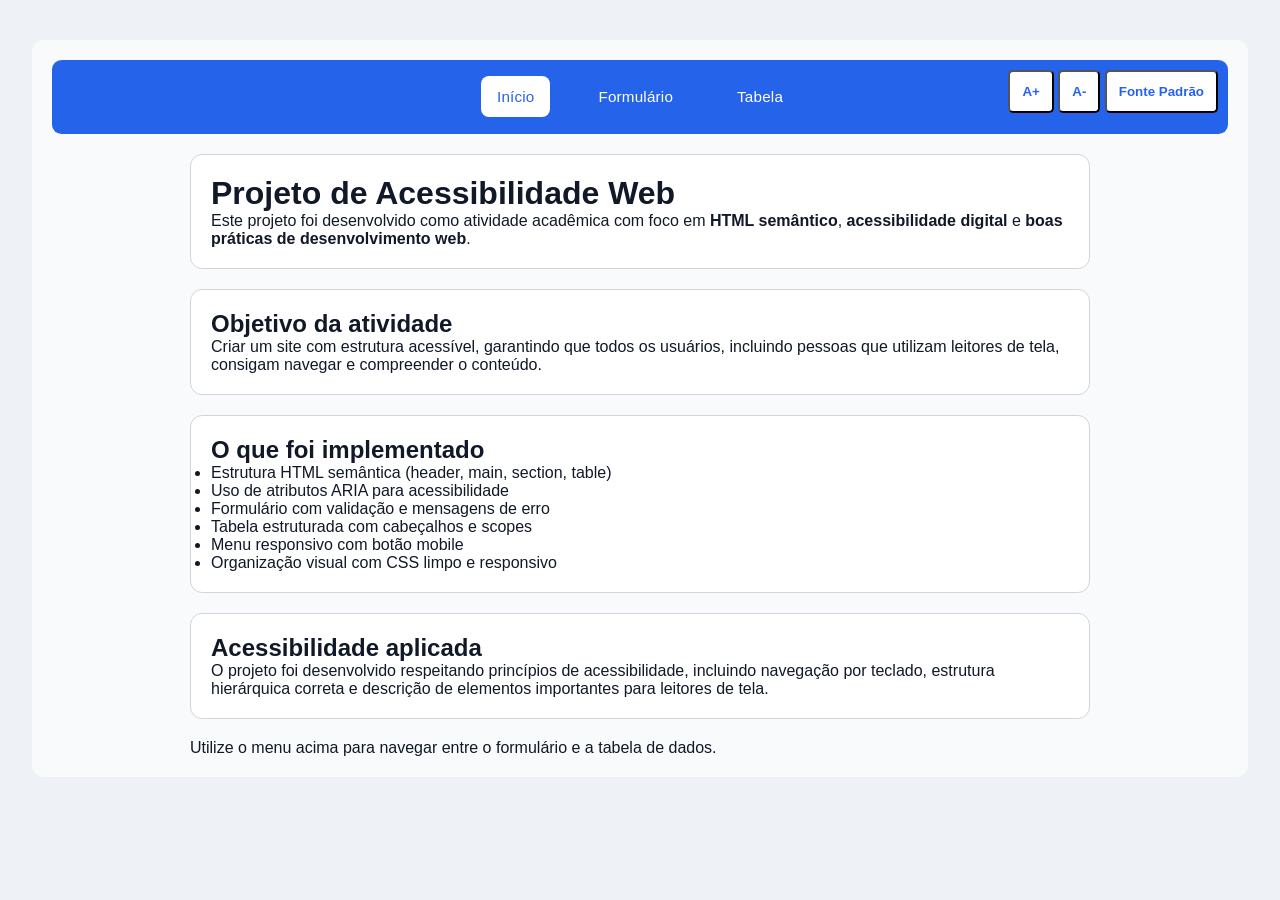
<file: index.html>
<!DOCTYPE html>
<html lang="pt-BR">

<head>
  <meta charset="UTF-8">
  <meta name="viewport" content="width=device-width, initial-scale=1.0">
  <title>Projeto de Acessibilidade</title>
  <link rel="stylesheet" href="style.css">
</head>

<body>

<header>
  <nav aria-label="Menu principal">
    <button id="btn-menu" aria-expanded="false">☰ Menu</button>

    <ul id="menu" class="menu">
      <li><a href="index.html" aria-current="page">Início</a></li>
      <li><a href="form.html">Formulário</a></li>
      <li><a href="tabela.html" >Tabela</a></li>
    </ul>
  </nav>

  <!-- BOTÕES DE ACESSIBILIDADE -->
  <div class="acessibilidade">
  
<button id="aumentar" aria-label="Aumentar tamanho da fonte">A+</button>
<button id="diminuir" aria-label="Diminuir tamanho da fonte">A-</button>
<button id="padrao" aria-label="Voltar fonte para padrão">Fonte Padrão</button>
  </div>
</header>

<main class="pagina-home">

  <!-- HERO -->
  <section class="card">
    <h1>Projeto de Acessibilidade Web</h1>

    <p>
      Este projeto foi desenvolvido como atividade acadêmica com foco em
      <strong>HTML semântico</strong>, <strong>acessibilidade digital</strong> e
      <strong>boas práticas de desenvolvimento web</strong>.
    </p>
  </section>

  <!-- SOBRE O PROJETO -->
  <section class="card">

    <h2> Objetivo da atividade</h2>

    <p>
      Criar um site com estrutura acessível, garantindo que todos os usuários,
      incluindo pessoas que utilizam leitores de tela, consigam navegar e compreender o conteúdo.
    </p>

  </section>

  <!-- O QUE FOI FEITO -->
  <section class="card">

    <h2> O que foi implementado</h2>

    <ul>
      <li>Estrutura HTML semântica (header, main, section, table)</li>
      <li>Uso de atributos ARIA para acessibilidade</li>
      <li>Formulário com validação e mensagens de erro</li>
      <li>Tabela estruturada com cabeçalhos e scopes</li>
      <li>Menu responsivo com botão mobile</li>
      <li>Organização visual com CSS limpo e responsivo</li>
    </ul>

  </section>

  <!-- ACESSIBILIDADE -->
  <section class="card destaque">

    <h2>Acessibilidade aplicada</h2>

    <p>
      O projeto foi desenvolvido respeitando princípios de acessibilidade,
      incluindo navegação por teclado, estrutura hierárquica correta e
      descrição de elementos importantes para leitores de tela.
    </p>

  </section>

    <p>
      Utilize o menu acima para navegar entre o formulário e a tabela de dados.
    </p>


</main>

<script src="script.js"></script>
</body>
</html>
</file>
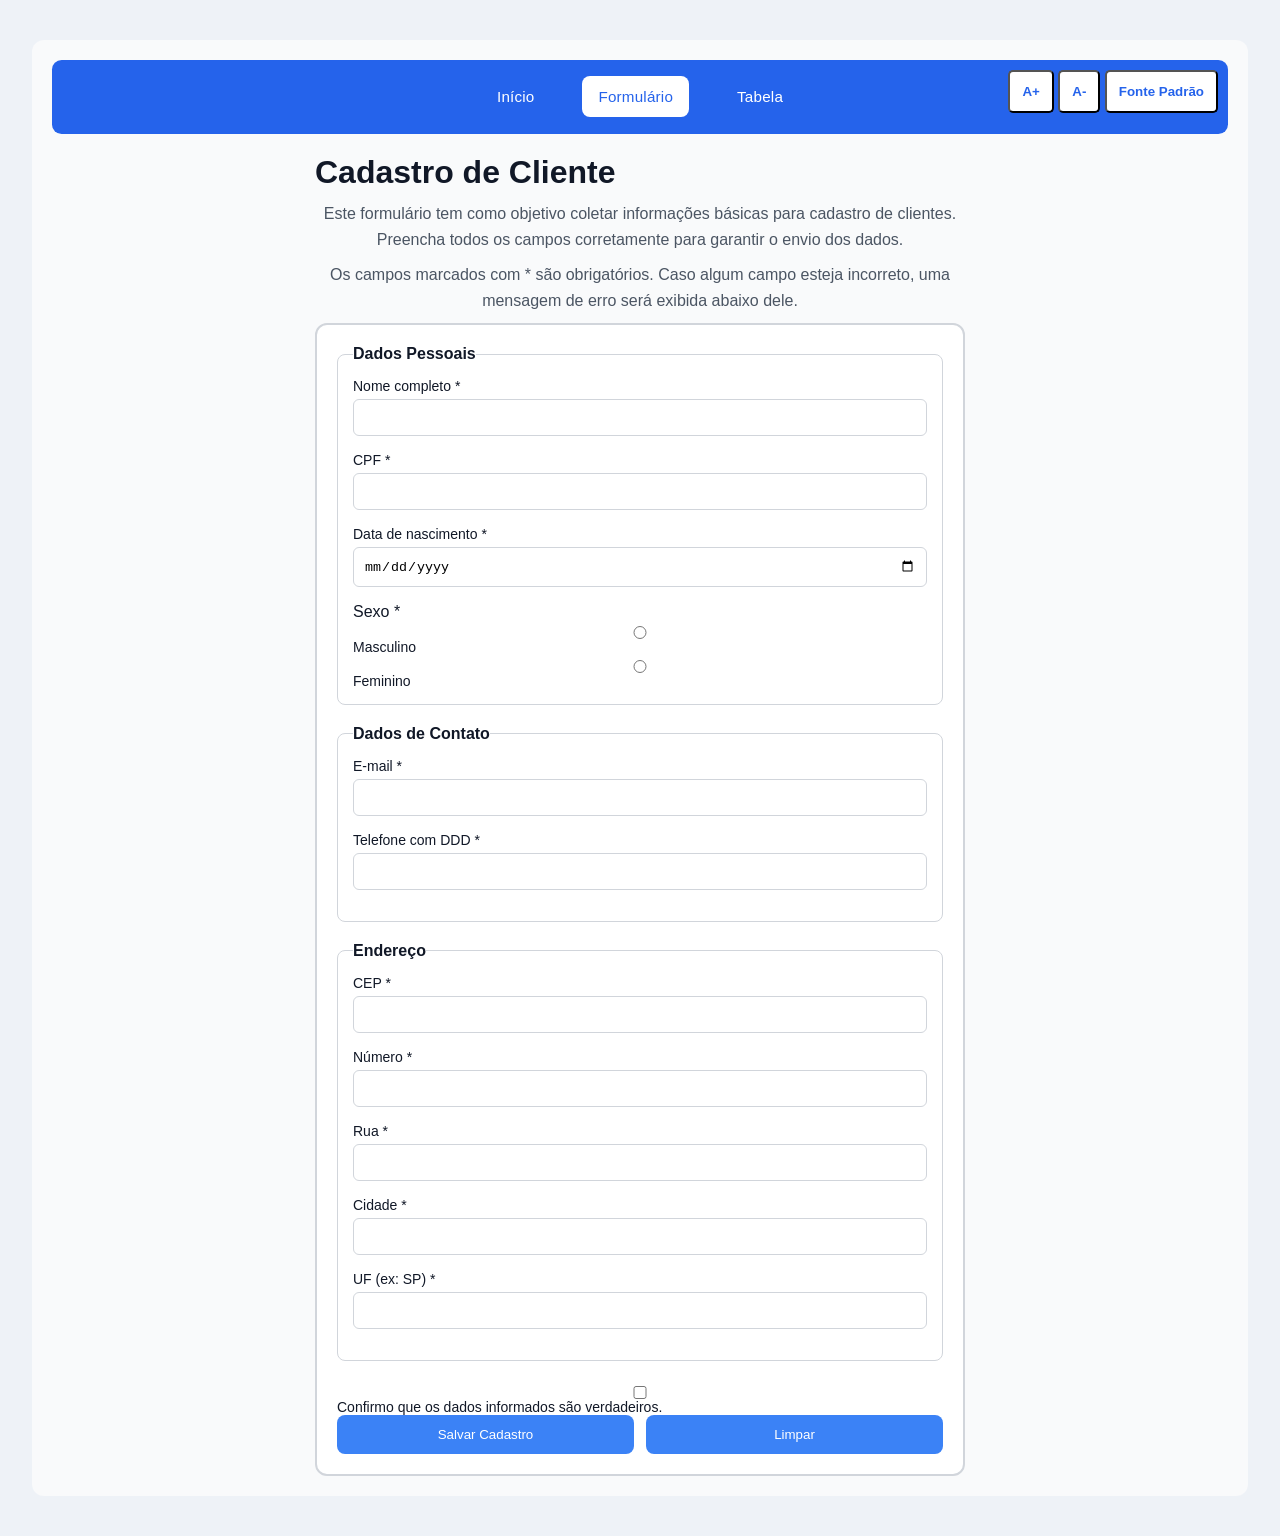
<file: form.html>
<!DOCTYPE html>
<html lang="pt-BR">
<head>
  <meta charset="UTF-8">
  <meta name="viewport" content="width=device-width, initial-scale=1.0">
  <title>Cadastro</title>
  <link rel="stylesheet" href="style.css">
</head>

<body>

<header>
  <nav aria-label="Menu principal">
    <button id="btn-menu" aria-expanded="false">☰ Menu</button>

    <ul id="menu" class="menu">
      <li><a href="index.html">Início</a></li>
      <li><a href="form.html" aria-current="page">Formulário</a></li>
      <li><a href="tabela.html" >Tabela</a></li>
    </ul>
  </nav>

  <!-- BOTÕES DE ACESSIBILIDADE -->
  <div class="acessibilidade">
  
<button id="aumentar" aria-label="Aumentar tamanho da fonte">A+</button>
<button id="diminuir" aria-label="Diminuir tamanho da fonte">A-</button>
<button id="padrao" aria-label="Voltar fonte para padrão">Fonte Padrão</button>
  </div>
</header>

<main class="pagina-form">
  <h1 id="titulo">Cadastro de Cliente</h1>

  <!-- TEXTO EXPLICATIVO -->
  <p class="texto-info">
    Este formulário tem como objetivo coletar informações básicas para cadastro de clientes.
    Preencha todos os campos corretamente para garantir o envio dos dados.
  </p>
<p id="instrucoes-formulario" class="texto-info ">
    Os campos marcados com * são obrigatórios.
    Caso algum campo esteja incorreto, uma mensagem de erro será exibida abaixo dele.
  </p>

  <form aria-labelledby="titulo" aria-describedby="instrucoes-formulario" novalidate>

    <!-- DADOS PESSOAIS -->
    <fieldset>
      <legend>Dados Pessoais</legend>

      <p>
        <label for="nome">
          Nome completo *
          <input id="nome" type="text" aria-describedby="erro-nome">
          <span id="erro-nome" class="error" aria-live="polite"></span>
        </label>
      </p>

      <p>
        <label for="cpf">
          CPF *
          <input id="cpf" type="text" aria-describedby="erro-cpf">
          <span id="erro-cpf" class="error" aria-live="polite"></span>
        </label>

        <label for="nascimento">
          Data de nascimento *
          <input id="nascimento" type="date" aria-describedby="erro-nascimento">
          <span id="erro-nascimento" class="error" aria-live="polite"></span>
        </label>
      </p>

      <p>
        Sexo *<br>

        <label>
          <input type="radio" name="sexo"> Masculino
        </label>

        <label>
          <input type="radio" name="sexo"> Feminino
        </label>

        <span id="erro-sexo" class="error" aria-live="polite"></span>
      </p>
    </fieldset>

    <!-- CONTATO -->
    <fieldset>
      <legend>Dados de Contato</legend>

      <p>
        <label for="email">
          E-mail *
          <input id="email" type="email" aria-describedby="erro-email">
          <span id="erro-email" class="error" aria-live="polite"></span>
        </label>

        <label for="telefone">
          Telefone com DDD *
          <input id="telefone" type="tel" aria-describedby="erro-telefone">
          <span id="erro-telefone" class="error" aria-live="polite"></span>
        </label>
      </p>
    </fieldset>

    <!-- ENDEREÇO -->
    <fieldset>
      <legend>Endereço</legend>

      <p>
        <label for="cep">
          CEP *
          <input id="cep" type="text" aria-describedby="erro-cep">
          <span id="erro-cep" class="error" aria-live="polite"></span>
        </label>

        <label for="numero">
          Número *
          <input id="numero" type="text" aria-describedby="erro-numero">
          <span id="erro-numero" class="error" aria-live="polite"></span>
        </label>
      </p>

      <p>
        <label for="rua">
          Rua *
          <input id="rua" type="text" aria-describedby="erro-rua">
          <span id="erro-rua" class="error" aria-live="polite"></span>
        </label>
      </p>

      <p>
        <label for="cidade">
          Cidade *
          <input id="cidade" type="text" aria-describedby="erro-cidade">
          <span id="erro-cidade" class="error" aria-live="polite"></span>
        </label>

        <label for="estado">
          UF (ex: SP) *
          <input id="estado" type="text" maxlength="2" aria-describedby="erro-estado">
          <span id="erro-estado" class="error" aria-live="polite"></span>
        </label>
      </p>
    </fieldset>

    <!-- CONFIRMAÇÃO -->
    <p>
      <label>
        <input type="checkbox" id="termos">
        Confirmo que os dados informados são verdadeiros.
      </label>
    </p>

    <!-- BOTÕES -->
    <p>
      <button type="submit">Salvar Cadastro</button>
      <button type="reset">Limpar</button>
    </p>

  </form>
</main>

<script src="./script.js" defer></script>
</body>
</html>
</file>
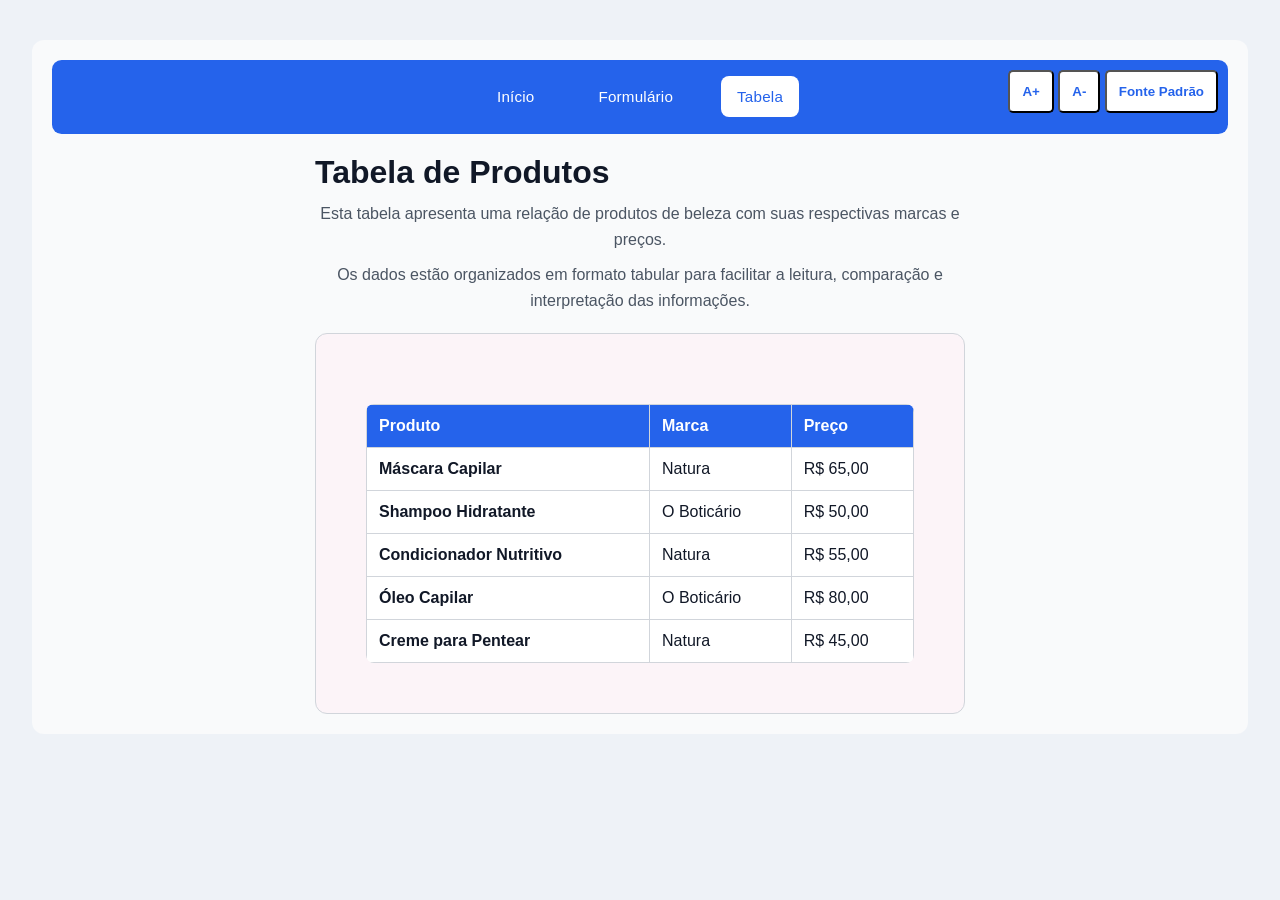
<file: tabela.html>
<!DOCTYPE html>
<html lang="pt-BR">
<head>
  <meta charset="UTF-8">
  <meta name="viewport" content="width=device-width, initial-scale=1.0">
  <title>Tabela de Produtos</title>
  <link rel="stylesheet" href="style.css">
</head>

<body>
<header>
  <nav aria-label="Menu principal">
    <button id="btn-menu" aria-expanded="false">☰ Menu</button>

    <ul id="menu" class="menu">
      <li><a href="index.html">Início</a></li>
      <li><a href="form.html">Formulário</a></li>
      <li><a href="tabela.html" aria-current="page">Tabela</a></li>
    </ul>
  </nav>

  <!-- BOTÕES DE ACESSIBILIDADE -->
  <div class="acessibilidade">
  
<button id="aumentar" aria-label="Aumentar tamanho da fonte">A+</button>
<button id="diminuir" aria-label="Diminuir tamanho da fonte">A-</button>
<button id="padrao" aria-label="Voltar fonte para padrão">Fonte Padrão</button>
  </div>
</header>

<main class="pagina-tabela">

  <h1>Tabela de Produtos</h1>

  <!-- TEXTO 1 -->
  <p class="texto-info">
    Esta tabela apresenta uma relação de produtos de beleza com suas respectivas marcas e preços.
  </p>

  <!-- TEXTO 2 (DESTAQUE) -->
  <p id="descricao-tabela" class="texto-info ">
    Os dados estão organizados em formato tabular para facilitar a leitura, comparação e interpretação das informações.
  </p>

  <!-- TABELA -->
   <div class="table-container">
  <table aria-describedby="descricao-tabela">

    <thead>
      <tr>
        <th scope="col">Produto</th>
        <th scope="col">Marca</th>
        <th scope="col">Preço</th>
      </tr>
    </thead>

    <tbody>
      <tr>
        <th scope="row">Máscara Capilar</th>
        <td>Natura</td>
        <td>R$ 65,00</td>
      </tr>

      <tr>
        <th scope="row">Shampoo Hidratante</th>
        <td>O Boticário</td>
        <td>R$ 50,00</td>
      </tr>

      <tr>
        <th scope="row">Condicionador Nutritivo</th>
        <td>Natura</td>
        <td>R$ 55,00</td>
      </tr>

      <tr>
        <th scope="row">Óleo Capilar</th>
        <td>O Boticário</td>
        <td>R$ 80,00</td>
      </tr>

      <tr>
        <th scope="row">Creme para Pentear</th>
        <td>Natura</td>
        <td>R$ 45,00</td>
      </tr>
    </tbody>

  </table>
  </div>

</main>

<script src="script.js"></script>
</body>
</html>
</file>
<file: style.css>
/* RESET */
* {
  box-sizing: border-box;
  margin: 0;
  padding: 0;
}

/* VARIÁVEIS */
:root {
  --base-font: 16px;

  --bg: #f5f7fb;
  --card: #ffffff;

  --primary: #2563eb;
  --accent: #3b82f6;
  --accent-hover: #60a5fa;

  --border: #d1d5db;
  --error: #dc2626;

  --text: #111827;
  --text-soft: #4b5563;

  --menu-gap: 2rem;

  --html-bg: #eef2f7;
  --body-bg: #f9fafb;
  --hover-row: #f3f4f6;
}

/* FUNDO GERAL */
html {
  background-color: var(--html-bg);
    font-size: var(--base-font);
}

/* CONTEÚDO CENTRAL */
body {
  font-family: Arial, sans-serif;
  font-size: 1rem;

  background: var(--body-bg);
  color: var(--text);

  max-width: 95%;
  margin: 2.5rem auto;
  padding: 1.25rem;

  display: flex;
  flex-direction: column;
  gap: 1.25rem;

  border-radius: 0.75rem;
}

/* MAIN */
main {
  max-width: 900px;
  margin: 0 auto;
}

/* NAV */
nav {
  display: flex;
  justify-content: center;
  align-items: center;
  background: var(--primary);
   padding: 1.75rem 0.6rem;
  border-radius: 0.6rem;
 position: relative;
}

h1 {
  font-size: 2rem;
}
/* BOTÃO MOBILE */
#btn-menu {
  display: none;
  position: absolute;
  left: 10px;

  padding: 8px 10px;
  background: var(--primary);
  color: #fff;

  border: none;
  border-radius: 6px;

  cursor: pointer;
}

/* MENU */
.menu {
  list-style: none;
  display: flex;
  gap: var(--menu-gap);
  align-items: center;
}

.menu a {
  color: #fff;
  text-decoration: none;

  padding: 0.75rem 1rem;
  border-radius: 0.5rem;

  font-size: 0.95rem; /* só rem agora */
  letter-spacing: 0.2px;

  transition: 0.2s ease;
}

/* HOVER */
.menu a:hover,
.menu a:focus {
  background: var(--accent);
}

/* ATIVO */
.menu a[aria-current="page"] {
  background: var(--card);
  color: var(--primary);
}

/* HOME */
.pagina-home {
  display: flex;
  flex-direction: column;
  gap: 20px;
}

/* CARDS */
.card,
.conteudo-principal {
  background: var(--card);
  padding: 20px;
  border-radius: 12px;
  border: 1px solid var(--border);
}


/* FORM */
.pagina-form form {
  background: var(--card);
  padding: 20px;
  border-radius: 12px;
  border: 2px solid var(--border);
}

.pagina-form fieldset {
  border: 1px solid var(--border);
  border-radius: 8px;
  margin-bottom: 20px;
  padding: 15px;
}

.pagina-form legend {
  font-weight: bold;
}

.pagina-form label {
  display: flex;
  flex-direction: column;
  font-size: 14px;
}

.pagina-form input {
  margin-top: 5px;
  padding: 10px;
  border: 1px solid var(--border);
  border-radius: 6px;
}

.pagina-form input:focus {
  border-color: var(--accent);
  outline: none;
  box-shadow: 0 0 0 2px rgba(37, 99, 235, 0.2);
}

.pagina-form form > p:last-of-type {
  display: flex;
  gap: 12px;
}

.pagina-form button {
  flex: 1;
  padding: 12px;
  background: var(--accent);
  color: #fff;

  border: none;
  border-radius: 8px;

  cursor: pointer;
  transition: 0.3s;
}

.pagina-form button:hover {
  background: var(--accent-hover);
}

.error {
  font-size: 12px;
  color: var(--error);
  min-height: 16px;
}

[aria-invalid="true"] {
  border-color: var(--error);
  background: #fff5f5;
}

/* ===================== */
/* TABELA */
/* ===================== */

table {
  width: 100%;
  border-collapse: collapse;
  margin-top: 20px;
  background: var(--card);
  border-radius: 8px;
  overflow: hidden;
}

thead {
  background: var(--primary);
  color: #fff;
}

th,
td {
   padding: 0.75rem;
  border: 1px solid var(--border);
  text-align: left;
}

tbody tr:hover {
  background: var(--hover-row);
}

.table-container {
  background: rgba(255, 234, 244, 0.436);
  padding: 50px;
  right: 100px;
  border-radius: 12px;
  border: 1px solid var(--border);

  overflow-x: auto;
  margin-top: 20px;
}

.texto-info {
  max-width: 650px;
  margin: 10px auto;
  line-height: 1.6;
  text-align: center;
  color: var(--text-soft);
}

header {
  position: relative;
}

.acessibilidade {
  position: absolute;
  top: 10px;
  right: 10px;
 
  
}
.acessibilidade button {
   padding: 12px;
  background: var(--card);
  color:var(--primary);
  border-radius: 5px;
  font-weight: bolder;
}
</file>
